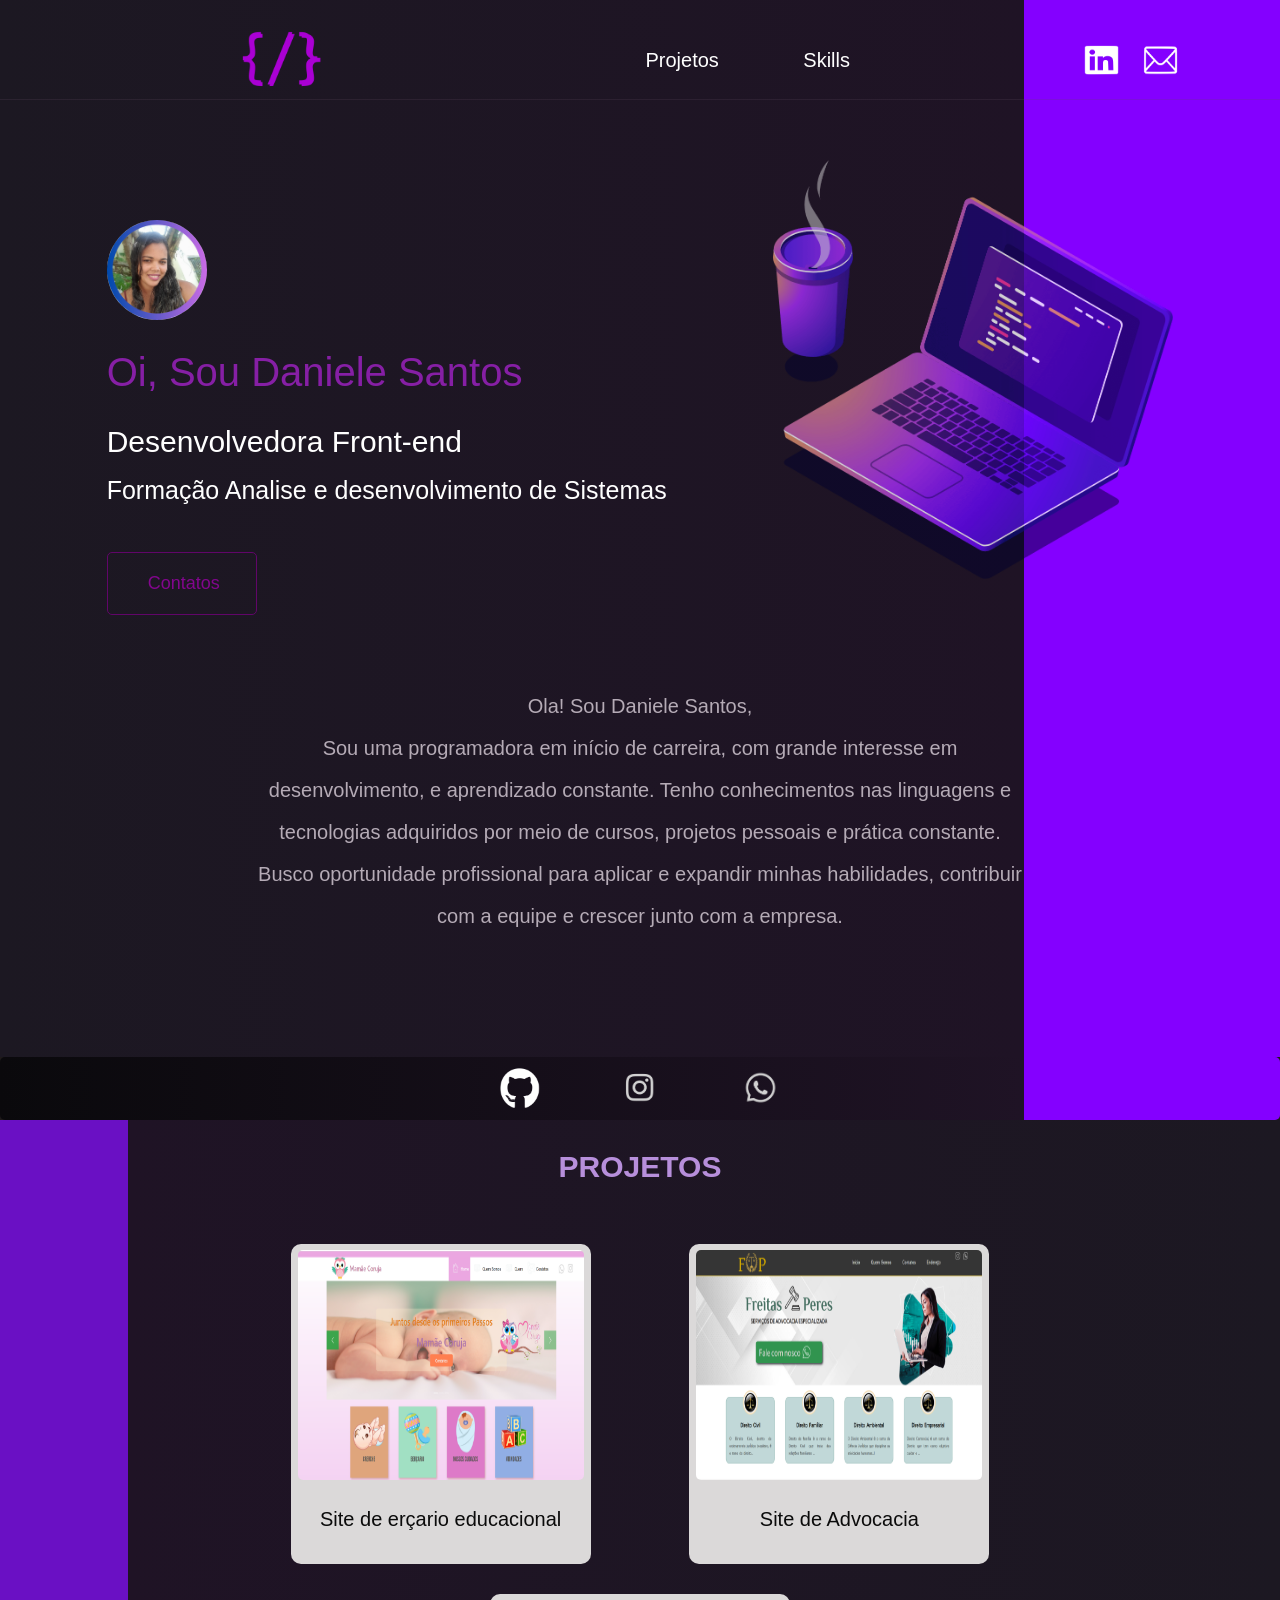
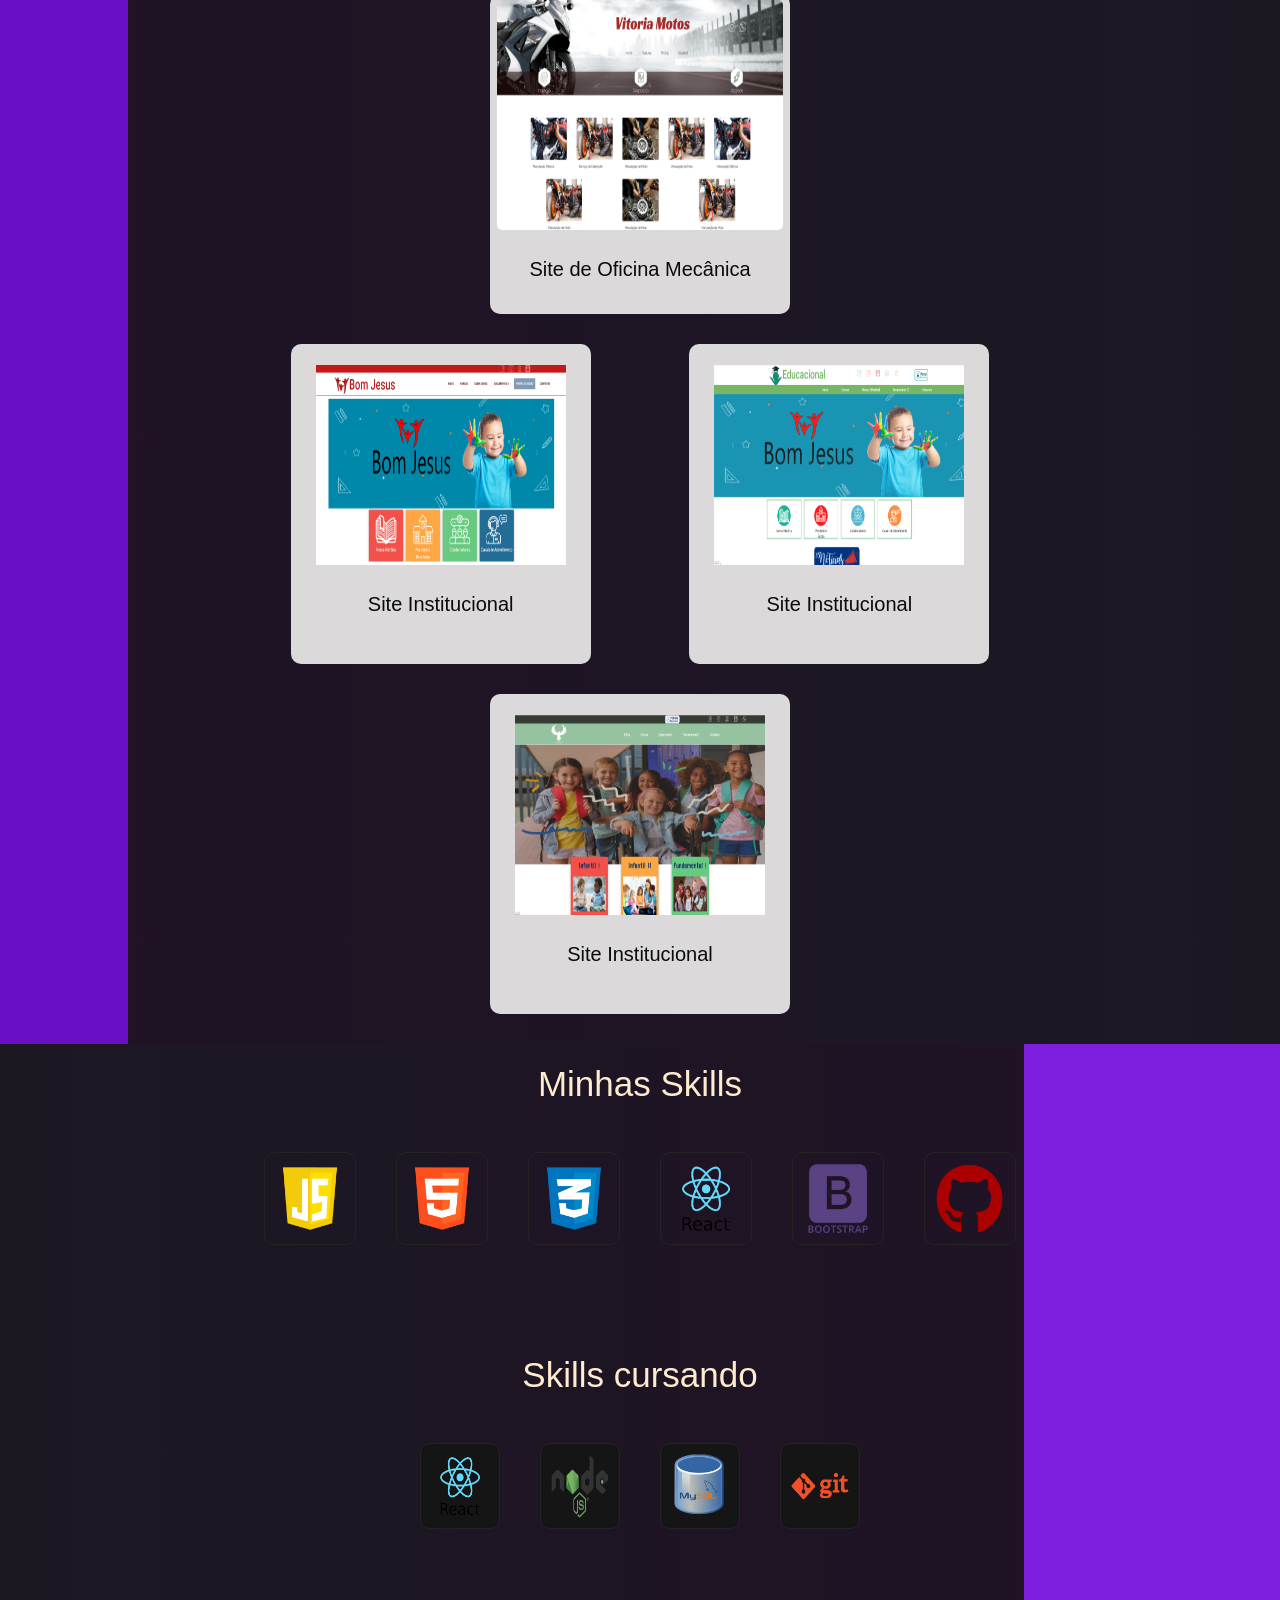
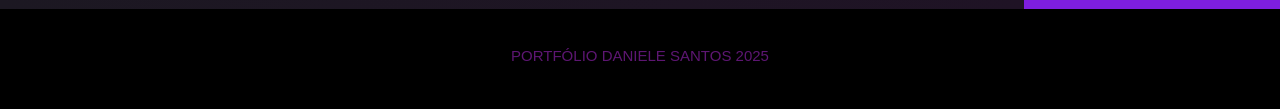
<file: index.html>
<!DOCTYPE html>
<html lang="en">

<head>
    <meta charset="UTF-8">
    <meta http-equiv="X-UA-Compatible" content="IE=edge">
    <meta name="viewport" content="width=device-width, initial-scale=1.0">
    <title>Portfólio Daniele Santos</title>
    <link rel="stylesheet" href="https://stackpath.bootstrapcdn.com/bootstrap/4.1.3/css/bootstrap.min.css"
        integrity="sha384-MCw98/SFnGE8fJT3GXwEOngsV7Zt27NXFoaoApmYm81iuXoPkFOJwJ8ERdknLPMO" crossorigin="anonymous">
    <link rel="stylesheet" href="style.css">
    <script src="script.js"></script>
</head>

<body>
    <header>
        <div id="logo">
            <img src="img/logo5.png" alt="">
        </div>
        <nav>
            <a href="index.html#projetos">Projetos</a>
            <!-- <a href="">Contatos</a> -->
            <a href="index.html#skilss">Skills</a>

        </nav>
        <div class="midia">

            <a href="https://www.linkedin.com/in/daniele-santos-638621150/" target="_blank"><img src="img/link2.png" alt=""></a>
            <a href="mailto:dani.jesus1080@gmail.com"><img src="img/email4.png" alt=""></a>
        </div>

    </header>


    <section id="apresentacao1">

        <div id="apresentacao">
            <div>
                <img src="img/foto3.png" alt="" id="fotoperfil">
                <h1>Oi, Sou Daniele Santos</h1>
                <h2>Desenvolvedora Front-end</h2>
                <p>Formação Analise e desenvolvimento de Sistemas </p>
                <button class="bt" id="btContato" onclick="contVisibilidade()">Contatos</button>
            
                <div id="caixaContato" class="cont-escondido" >
                <div id="contato">
                <div><a href="https://github.com/daniele0202/" target="_blank"><img src="img/github3.png" alt=""></a></div>
                <div><a href="https://www.instagram.com/danieledev_/" target="_blank"><img src="img/instag.png" alt=""></a></div>
                <div><a href="https://wa.me/79988457609" target="_blank"><img src="img/zap.png" alt=""></a></div>
                </div>

            </div>
        </div>


           

        </div> 


         <div>
            <img src="img/notbook.png" class="usuario" alt="">
        </div>   


        <div id="sobre">
        <div>
            <p> Ola! Sou Daniele Santos, <br> Sou uma programadora em início de carreira, com grande interesse em desenvolvimento, 
                e aprendizado constante. Tenho conhecimentos nas linguagens e tecnologias adquiridos por meio de cursos, 
                projetos pessoais e prática constante. Busco oportunidade profissional para 
                aplicar e expandir minhas habilidades, contribuir com a equipe e crescer junto com a empresa. <br><br><br>
               
              
                   
                </p>
        </div>
    </div>





    </section>

    


    <section id="contato">
        <div><a href="https://github.com/daniele0202/" target="_blank"><img src="img/github3.png" alt=""></a></div>
          <div><a href="https://www.instagram.com/danieledev_/" target="_blank"><img src="img/instag.png" alt=""></a></div>
        <div><a href="https://wa.me/79988457609" target="_blank"><img src="img/zap.png" alt=""></a></div>
      
       
    </section>






    <section class="projetos">
        <h1 class="titulo-pro">PROJETOS</h1>
        <div id="projetos">

            <div class="div-img"><a href=""><img src="img/bercario.png" alt="">
                    <div class="texto">
                                               
                            <h3>Site de erçario educacional</h3>
                           
                    </div>
                </a>
            </div>

            <div class="div-img" onmouseover="Color()"><a href="https://daniele0202.github.io/site_advocacia/" target="_blank"><img src="img/advocacia.png" alt="">
                     <div class="texto">
                        <!-- <h1>Abrir Site</h1> -->
                        
                            <h3>Site de Advocacia</h3>
                           
                    </div>
                </a>
            </div>

            <div class="div-img"><a href="https://daniele0202.github.io/oficinamecanica/" target="_blank"><img src="img/vitoria.png" alt="">
                    <div class="texto">
                        <!-- <h1>Abrir Site</h1> -->
                        
                            <h3>Site de Oficina Mecânica</h3>
                           
                    </div>
                   
                </a>
               
            </div>
        </div>
            
         
        <div id="projetos1">

        <div class="div-img"><a href=""><img src="img/escola1.png" alt="">
                     <div class="texto">
                        <!-- <h1>Abrir Site</h1> -->
                        
                            <h3>Site Institucional</h3>
                           
                    </div>
                 
                </a>
            </div>

            <div class="div-img"><a href=""><img src="img/escola2.png" alt="">
                 <div class="texto">
                        <!-- <h1>Abrir Site</h1> -->
                        
                            <h3>Site Institucional</h3>
                           
                    </div>
                </a>
            </div>

            <div class="div-img"><a href="https://daniele0202.github.io/modeloescola/" target="_blank"><img src="img/escola3.png" alt="">
                      <div class="texto">
                        <!-- <h1>Abrir Site</h1> -->
                        
                            <h3>Site Institucional</h3>
                           
                    </div>
                </a>
            </div>
         </div>   
        
    </section>



    <!-- Skills  -->

    <section id="skilss" class="skilss">

        <section id="skill">
            
            <div class="titulo">
                <h1>Minhas Skills</h1>
            </div>
            
            <div class="skil" id="skil" onmouseover="Skills()">

                 <div id="quandro">
                    <img src="img/js.png" alt="">
                </div>
                <div id="quandro">
                    <img src="img/html.png" alt="">
                </div>
               
                <div id="quandro">
                    <img src="img/css.png" alt="">
                </div>
                <div id="quandro">
                    <img src="img/react.png" alt="">
                </div>
                <div id="quandro">
                    <img src="img/bot.png" alt="">
                </div>
                 <div id="quandro">
                    <img src="img/github1.png" alt="">
                </div>

            </div>

        </section>

        <section id="skill-estudando">
            <div class="titulo">
                <h1>Skills cursando</h1>
            </div>
            <div class="skil-e">
                <img src="img/react.png" alt="">
                <img src="img/node.png" alt="">
                <img src="img/bd.png" alt="">
                <img src="img/git.png" alt="">
               
            </div>
        </section>

    </section>










    <footer>
        <P>PORTFÓLIO DANIELE SANTOS 2025</P>
    </footer>


    <script src="https://code.jquery.com/jquery-3.3.1.slim.min.js"
        integrity="sha384-q8i/X+965DzO0rT7abK41JStQIAqVgRVzpbzo5smXKp4YfRvH+8abtTE1Pi6jizo"
        crossorigin="anonymous"></script>
    <script src="https://cdnjs.cloudflare.com/ajax/libs/popper.js/1.14.3/umd/popper.min.js"
        integrity="sha384-ZMP7rVo3mIykV+2+9J3UJ46jBk0WLaUAdn689aCwoqbBJiSnjAK/l8WvCWPIPm49"
        crossorigin="anonymous"></script>
    <script src="https://stackpath.bootstrapcdn.com/bootstrap/4.1.3/js/bootstrap.min.js"
        integrity="sha384-ChfqqxuZUCnJSK3+MXmPNIyE6ZbWh2IMqE241rYiqJxyMiZ6OW/JmZQ5stwEULTy"
        crossorigin="anonymous"></script>

</body>

</html>
</file>
<file: style.css>
* {
    margin: 0;
    padding: 0;
}

body {

    /* background-image: linear-gradient(to top, #f1f2f3 0%, rgb(184, 93, 153) 100%); */
    background-color: #0e0a0aee;
    /* overflow: hidden; */
}


header {
    display: flex;
    justify-content: space-around;
    flex-wrap: wrap;
    align-items: center;
    padding-top: 20px;
    height: 100px;
    background-image: linear-gradient(to right, rgb(28, 24, 34) 0, rgb(31, 19, 37) 80%, rgb(132, 0, 255) 20%);
    border-bottom: 0.5px solid#5f486138;
    /* background-color: rgba(105, 43, 43, 0.986);  */
}

header #logo {
    color: rgb(236, 234, 225);
    font-size: 30px;
    font-family: Arial, Helvetica, sans-serif;
    padding-right: 100px;
    padding-left: 150px;

}

header #logo img {
    width: 80px;

}

nav a {
    text-decoration: none;
    margin: 0 40px;
    color: rgb(255, 255, 255);
    font-size: 20px;
    font-family: Arial, Helvetica, sans-serif;
}

nav a:hover {
    color: rgb(66, 8, 8);
}

.midia img {
    width: 35px;
    height: 30px;
    margin: 10px;
}


#form {
    display: none;
    /* display:none; */
    padding: 20px 30px 40px;
    background-color: rgba(245, 242, 237, 0.719);
    width: 400px;
    border-radius: 10px;
}

#form h1 {
    text-align: center;
    padding-bottom: 20px;
    font: 550 25px arial, sans-serif;
    color: rgb(22, 21, 22);
}

#form form {
    display: flex;
    flex-direction: column;
    line-height: 1.9;

}

#form form input {
    width: 80%;
    height: 50px;
    border-style: none;
    border-radius: 5px;
    color: rgb(255, 253, 253);

    font: 500 18px arial, sans-serif;
    line-height: 3.9;
    margin: 10px 0;
}

#form form label {

    color: black;

    font: 500 18px arial, sans-serif;
    line-height: 2.9;
}


/* TELA PARA CELULAR */

@media screen and (max-width: 723px) {

    header {
        border-bottom: none;
    }

    #apresentacao1 #apresentacao {
        width: 80%;

        /* background-color: #161313; */
        justify-content: center;
    }

    .usuario {
        width: 80%;
    }


}





#apresentacao1 {
    width: 100%;
    margin: 0px auto 0px;

    display: flex;

    flex-wrap: wrap;
    z-index: 2;
    justify-content: space-evenly;
    height: auto;

    /* background-image: url("./img/fundo2.png");    
 background-size: cover; 
 background-repeat: no-repeat;  */
    /* filter: contrast(0.85) brightness(.8); */
    /* background-image: linear-gradient(to right, rgba(255, 0, 0, 0.432), rgba(255, 255, 0, 0.37));  */
    background-image: linear-gradient(to right, rgb(28, 24, 34) 0, rgb(31, 19, 37) 80%, rgb(132, 0, 255) 20%);
}

#fotoperfil {
    border-radius: 50%;
    width: 100px;
    margin-bottom: 30px;
    background-color: #b230da7a;
}

#apresentacao {
    width: auto;
    margin-top: 120px;
    /* margin: 0 auto; */
    height: auto;
    margin-bottom: 0px;
    display: flex;
    z-index: 1;

}

.usuario {
    width: 400px;
    opacity: 0.8;
    display: flex;
    padding-top: 60px;
}


#apresentacao1 #apresentacao .bt {
    width: 150px;
    height: auto;
    border-style: none;
    border-radius: 5px;
    color: rgb(130, 6, 141);
    background-color: #861fa500;
    border: 1px solid #610569;
    text-align: center;
    justify-content: center;
    align-items: center;
    font: 500 18px arial, sans-serif;
}

/* #apresentacao #chave{
    font-family: 'Lucida Sans', 'Lucida Sans Regular', 'Lucida Grande', 'Lucida Sans Unicode', Geneva, Verdana, sans-serif;
    font-size: 300px;
    padding: 0;
    margin: 0;
} */

#apresentacao .bt {
    padding: 20px 40px;
    border-style: none;
    border-radius: 5px;
    color: rgb(253, 251, 251);

    font: 500 20px arial, sans-serif;
}

/* 
#apresentacao div {
    width: auto;
   
    
} */

/* img */

#apresentacao h1 {
    font: 500 40px Arial, Helvetica, sans-serif;
    margin-bottom: 30px;
    /* box-shadow: .6em 0 0 #000000f1; */
    /* margin: 2rem 1rem; */
    /* width: 19ch; */
    /* overflow: hidden; */

    color: #861fa5;
    /* white-space: nowrap; */
    /* animation: caret .5s step-end infinite alternate,
               type 5s steps(23, end) */

}


.cont-escondido {
    display: none;
    position: absolute;
    background-color: #171218;
    /* visibility: visible; */
    border: 10px;
}


#apresentacao p {
    font: 400 25px arial, sans-serif;
    /* line-height: 0.9; */
    color: rgb(255, 255, 255);
    margin-bottom: 40px;
    line-height: 1.7;
}

#apresentacao h2 {
    font: 400 30px arial, sans-serif;
    /* line-height: 1.9; */
    color: rgb(255, 255, 255);
    margin-bottom: 10px;
}


.titulo-pro {
    text-align: center;
    margin-bottom: 30px;
}

/* fim */



#contato {
    width: 100%;
    border-radius: 5px;
    height: auto;
    margin: 0 auto;
    display: flex;
    flex-wrap: wrap;
    justify-content: center;
    background-image: linear-gradient(to right, rgb(10, 9, 12) 0, rgb(31, 19, 37) 80%, rgb(132, 0, 255) 20%);
    text-align: center;
    align-items: center;

}

#contato div {
    width: 60px;
    height: auto;

    /* margin-bottom: 30px; */
    text-align: center;
    align-items: center;
    margin: 0 30px;
    /* display: flex; */
    padding: 10px;
}

#contato div img {
    width: 100%;
    height: auto;
    text-align: center;
    align-items: center;


}

/* fim */




#sobre {

    margin: 20px auto;
    height: auto;
    /* position: relative; */
    justify-content: center;
    text-align: center;

    color: rgb(181, 171, 182);
    /* padding: 100px 0 ; */
    padding: 50px 0 0px 0;

}

#sobre div {
    width: 60%;
    margin: 0 auto;

}

#sobre div h1 {
    font: 300 25px Verdana, Geneva, Tahoma, sans-serif;
    padding-bottom: 30px;
    color: rgb(190, 69, 69);
}

#sobre div p {
    font: 200 20px Verdana, Geneva, Tahoma, sans-serif;
    line-height: 2.1;
}


/* fim */




/******* PROJETO ********/

.projetos {
    width: 100%;
    height: auto;
    /* background-color: rgb(37, 22, 43);  */
    padding-bottom: 30px;
    transition: transform 0.8s ease;
    background-image: linear-gradient(to left, rgb(28, 24, 34) 0, rgb(31, 19, 37) 90%, rgb(106, 16, 196) 10%);

}

.titulo-pro {
    padding-top: 30px;
    color: rgb(183, 143, 219);
    font: normal 30px Arial;
    font-weight: 600;
}

#projetos,
#projetos1 {
    width: 70%;
    margin: 0px auto;
    display: flex;
    flex-wrap: wrap;
    justify-content: space-evenly;
    /* background-color: #252424; */
}

.div-img {
    width: 300px;
    height: 320px;
    margin-top: 30px;
    /* display: flex; */
    background-color: rgb(219, 217, 217);
    border-radius: 10px;
    color: floralwhite;
    font: normal 18px Arial;
    text-align: center;
    line-height: 1.4;
    border: 1px solid rgba(12, 12, 11, 0);
}

.div-img a img {
    width: 250px;
    height: 200px;
    margin-top: 20px;
}


.texto h3 {
    margin-top: 20px;
    line-height: 1.9;
    font-size: 20px;

}

.div-img a {
    text-decoration: none;
    color: rgb(11, 11, 11);

}


/* 


#projetos .div-img:hover{
    background-color: rgba(177, 141, 171, 0.37);
    z-index: 4;
    width: 380px;
    height: 320px;
    border: 0px solid rgba(175, 174, 172, 0.411);
    box-shadow: 3px 3px 8px rgba(0, 0, 0, 0.432);
} */

#projetos div img {
    width: 96%;
    margin: 5px 4px 0;
    height: 230px;
    /* padding: 5px; */
    border-radius: 5px;

}

#projetos div img:hover {
    opacity: 0;
}





/*  Skillss  */

.skilss {
    /* width: 100%; */
    display: flex;
    flex-wrap: wrap;
    justify-content: center;
    margin: 0 auto;
    /* background-color: #242222; */
    /* max-width: 100%; */
    background-image: linear-gradient(to right, rgb(28, 24, 34) 0, rgb(31, 19, 37) 80%, rgb(126, 30, 223) 20%);


}


#skill {
    width: auto;
    /* background-color: rgb(68, 66, 66); */
    text-align: center;
    margin: 0px auto;
    /* transition: scale(2.1); */
}


.skil {
    width: auto;
    display: flex;
    justify-content: center;
    flex-wrap: wrap;
    padding: 20px;
    color: #ffffff;
    transition: transform 0.10s ease;
}

.skil:hover {

    transform: scale(1.2);
    transition: transform 0.8s ease;

}

#quandro {
    /* transition: transform 0.8s ease; */
    margin: 0 20px 20px;
    border-radius: 10px;
    display: flex;
    justify-content: space-evenly;
    flex-wrap: wrap;
    /* background-color: rgb(22, 21, 21); */
    border: 1px solid #252424;

}

#quandro:hover {
    margin: 0 20px;

}


.skil div p {
    width: 100px;
    flex-wrap: wrap;
    display: flex;
    background-color: aqua;
}

.skil img,
.skil-e img {
    width: 70px;
    margin: 10px;
}

/* .skil img:hover,
.skil-e img:hover {
    /* transform: scale(1.1); 
} */


.titulo h1 {
    font: normal 35px Arial;
    color: blanchedalmond;
    padding: 20px;
}


#skill-estudando {
    width: 70%;
    /* background-color: rgb(68, 66, 66); */
    text-align: center;
    margin: 50px auto 0;
    padding-bottom: 40px;
}

.skil-e {
    display: flex;
    justify-content: center;
    padding: 20px;

    flex-wrap: wrap;

}

.skil-e:hover {

    transform: scale(1.2);
    transition: transform 0.8s ease;

}

.skil-e img {
    width: 80px;
    margin: 0 20px 20px;
    display: flex;
    background-color: rgb(22, 21, 21);
    border: 1px solid #252424;
    padding: 10px;
    border-radius: 10px;
}

footer {
    width: 100%;
    height: 100px;
    align-items: center;
    background-color: #000000;
    justify-content: center;
    display: flex;

}

FOOTER P {
    padding-top: 10px;
    color: #5d1672;
    font-family: 'Lucida Sans', 'Lucida Sans Regular', 'Lucida Grande', 'Lucida Sans Unicode', Geneva, Verdana, sans-serif;
    font-size: 15px;

}
</file>
